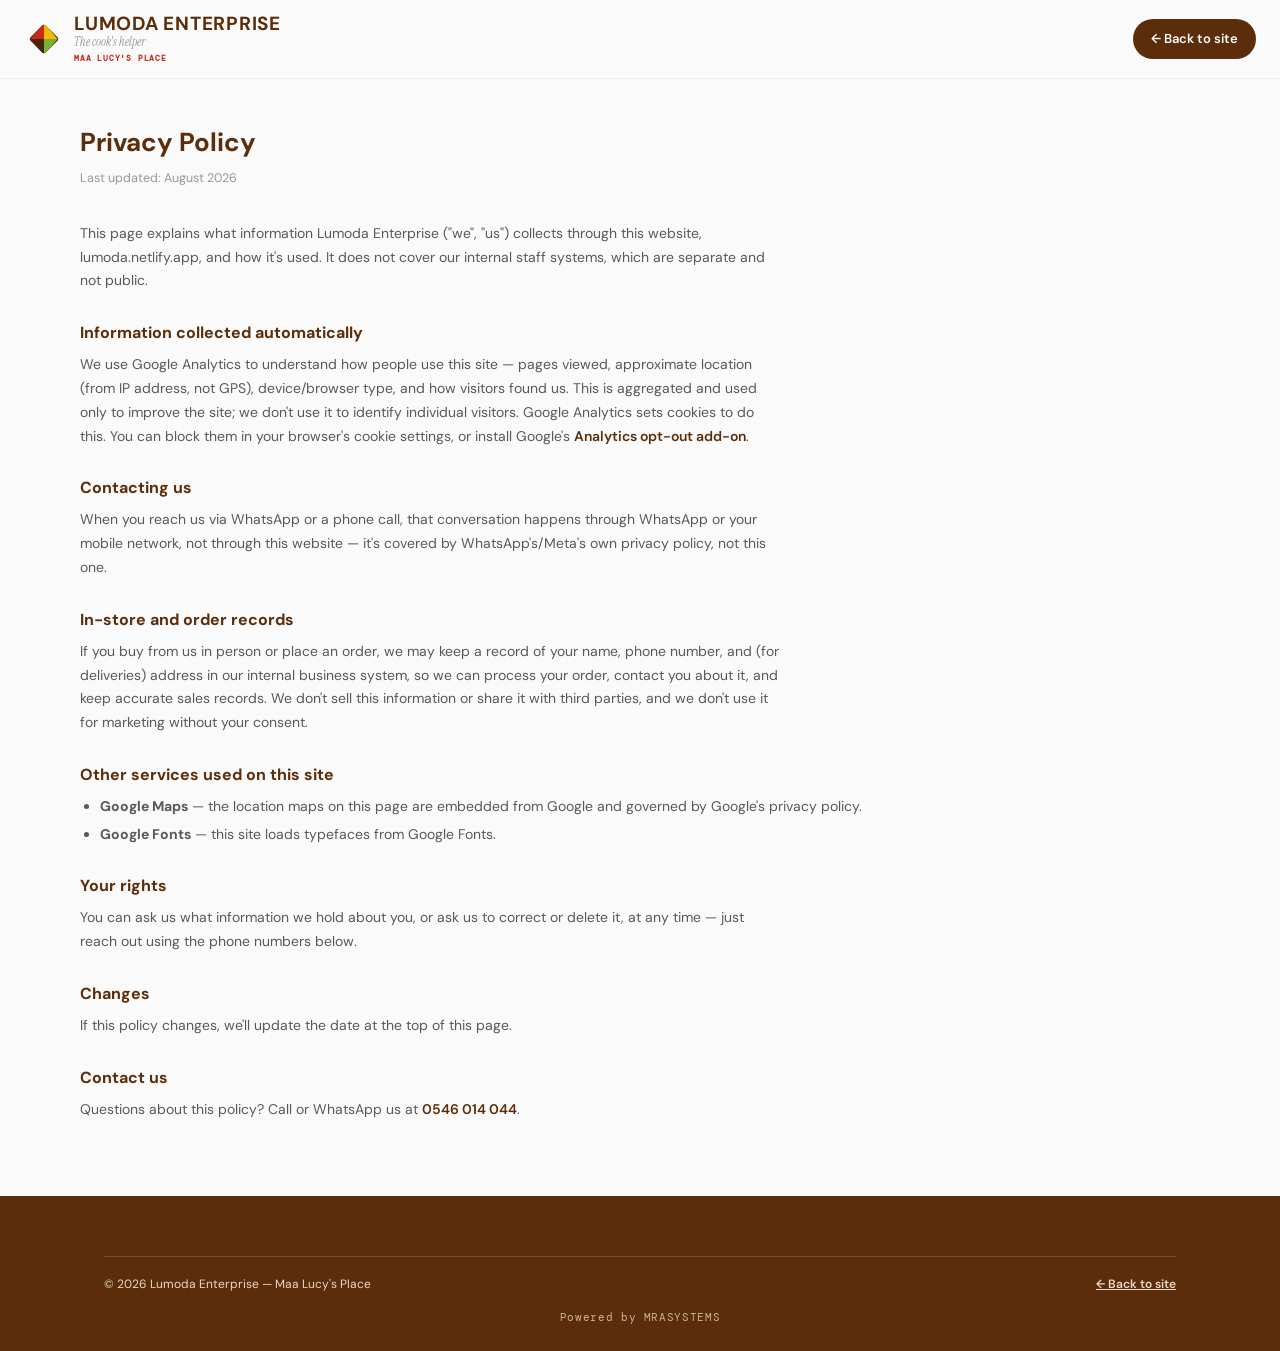
<file: privacy.html>
<!DOCTYPE html>
<html lang="en">
<head>
<meta charset="UTF-8">
<meta name="viewport" content="width=device-width, initial-scale=1.0">
<title>Privacy Policy — Lumoda Enterprise</title>
<meta name="description" content="How Lumoda Enterprise (Maa Lucy's Place) handles information collected through this website.">
<meta name="robots" content="noindex, follow">
<link rel="icon" type="image/svg+xml" href="/favicon.svg">
<link rel="icon" type="image/jpeg" href="/lumo.jpeg">
<link href="https://fonts.googleapis.com/css2?family=DM+Mono:wght@400;500&family=Instrument+Serif:ital@0;1&family=DM+Sans:wght@300;400;500;600;700&display=swap" rel="stylesheet">
<link rel="stylesheet" href="site.css">
</head>
<body>

<header class="site-header">
  <div class="header-inner">
    <a href="/#top" class="brand-mark">
      <svg width="40" height="40" viewBox="0 0 96 96" fill="none">
        <defs><clipPath id="dc"><rect x="22" y="22" width="52" height="52" rx="7" transform="rotate(45 48 48)"/></clipPath></defs>
        <rect x="22" y="22" width="52" height="52" rx="7" transform="rotate(45 48 48)" fill="#5C2D0A"/>
        <polygon points="48,8 80,48 48,48" fill="#F5B800" clip-path="url(#dc)"/>
        <polygon points="48,8 48,48 16,48" fill="#C8291C" clip-path="url(#dc)"/>
        <polygon points="48,48 80,48 48,88" fill="#7AB033" clip-path="url(#dc)"/>
        <polygon points="48,48 48,88 16,48" fill="#4A2208" clip-path="url(#dc)"/>
      </svg>
      <span>
        <span class="brand-text-name" style="display:block">LUMODA ENTERPRISE</span>
        <span class="brand-text-tag" style="display:block">The cook's helper</span>
        <span class="brand-text-sub" style="display:block">MAA LUCY'S PLACE</span>
      </span>
    </a>
    <div class="header-cta">
      <a class="btn-login" href="/">← Back to site</a>
    </div>
  </div>
</header>

<main class="wrap legal">
  <h1>Privacy Policy</h1>
  <p class="legal-updated">Last updated: August 2026</p>

  <p>This page explains what information Lumoda Enterprise ("we", "us") collects through this website, lumoda.netlify.app, and how it's used. It does not cover our internal staff systems, which are separate and not public.</p>

  <h2>Information collected automatically</h2>
  <p>We use Google Analytics to understand how people use this site — pages viewed, approximate location (from IP address, not GPS), device/browser type, and how visitors found us. This is aggregated and used only to improve the site; we don't use it to identify individual visitors. Google Analytics sets cookies to do this. You can block them in your browser's cookie settings, or install Google's <a href="https://tools.google.com/dlpage/gaoptout" target="_blank" rel="noopener">Analytics opt-out add-on</a>.</p>

  <h2>Contacting us</h2>
  <p>When you reach us via WhatsApp or a phone call, that conversation happens through WhatsApp or your mobile network, not through this website — it's covered by WhatsApp's/Meta's own privacy policy, not this one.</p>

  <h2>In-store and order records</h2>
  <p>If you buy from us in person or place an order, we may keep a record of your name, phone number, and (for deliveries) address in our internal business system, so we can process your order, contact you about it, and keep accurate sales records. We don't sell this information or share it with third parties, and we don't use it for marketing without your consent.</p>

  <h2>Other services used on this site</h2>
  <ul>
    <li><strong>Google Maps</strong> — the location maps on this page are embedded from Google and governed by Google's privacy policy.</li>
    <li><strong>Google Fonts</strong> — this site loads typefaces from Google Fonts.</li>
  </ul>

  <h2>Your rights</h2>
  <p>You can ask us what information we hold about you, or ask us to correct or delete it, at any time — just reach out using the phone numbers below.</p>

  <h2>Changes</h2>
  <p>If this policy changes, we'll update the date at the top of this page.</p>

  <h2>Contact us</h2>
  <p>Questions about this policy? Call or WhatsApp us at <a href="tel:+233546014044">0546 014 044</a>.</p>
</main>

<footer class="site-footer">
  <div class="wrap">
    <div class="footer-bottom">
      <span>&copy; <span id="year"></span> Lumoda Enterprise — Maa Lucy's Place</span>
      <a href="/">← Back to site</a>
    </div>
    <div class="powered" style="text-align:center;margin-top:16px">Powered by MRASYSTEMS</div>
  </div>
</footer>

<script>document.getElementById('year').textContent = new Date().getFullYear();</script>
</body>
</html>
</file>
<file: site.css>
:root{
  --brand-brown:#5C2D0A;--brand-brown-dark:#4A2208;--brand-yellow:#F5B800;--brand-red:#C8291C;--brand-green:#7AB033;
  --white:#fafafa;--cream:#fdf7ee;
  --gray-50:#f7f7f5;--gray-100:#eeede8;--gray-200:#d4d3cc;--gray-400:#9a9890;--gray-600:#5a5955;--gray-800:#2a2927;
  --font-sans:'DM Sans',sans-serif;--font-serif:'Instrument Serif',serif;--font-mono:'DM Mono',monospace;
  --radius:6px;--radius-lg:14px;
}
*{box-sizing:border-box;margin:0;padding:0}
body{font-family:var(--font-sans);color:var(--gray-800);background:var(--white);line-height:1.5;-webkit-font-smoothing:antialiased}
a{color:inherit;text-decoration:none}
img,svg{display:block;max-width:100%}
.wrap{max-width:1120px;margin:0 auto;padding:0 24px}

/* ---------- header ---------- */
.site-header{position:sticky;top:0;z-index:50;background:var(--white);border-bottom:1px solid var(--gray-100)}
.header-inner{display:flex;align-items:center;gap:16px;padding:14px 24px}
.brand-mark{display:flex;align-items:center;gap:10px}
.brand-mark svg{flex-shrink:0}
.brand-text-name{font-size:19px;font-weight:700;color:var(--brand-brown);letter-spacing:.04em;line-height:1.1}
.brand-text-tag{font-family:var(--font-serif);font-style:italic;font-size:12px;color:var(--gray-400);line-height:1.3}
.brand-text-sub{font-family:var(--font-mono);font-size:8px;color:var(--brand-red);font-weight:600;letter-spacing:.1em;margin-top:2px}
.header-cta{margin-left:auto;flex-shrink:0}
.btn-login{display:inline-block;background:var(--brand-brown);color:var(--white);font-weight:600;font-size:13px;padding:10px 18px;border-radius:999px;white-space:nowrap;transition:opacity .2s}
.btn-login:hover{opacity:.85}

.chip-bar{display:flex;gap:8px;overflow-x:auto;padding:0 24px 14px;scrollbar-width:none}
.chip-bar::-webkit-scrollbar{display:none}
.chip{flex-shrink:0;font-size:12px;font-weight:600;color:var(--brand-brown);background:var(--cream);border:1px solid var(--gray-100);padding:7px 14px;border-radius:999px;letter-spacing:.02em;white-space:nowrap;cursor:pointer;transition:background .18s,color .18s,border-color .18s}
.chip:hover{background:var(--brand-brown);color:var(--white);border-color:var(--brand-brown)}
.chip.more{color:var(--brand-red);border-color:var(--brand-red)}
.chip.more:hover{background:var(--brand-red);color:var(--white);border-color:var(--brand-red)}

/* ---------- hero ---------- */
.hero{position:relative;color:var(--white);padding:64px 0 72px;overflow:hidden}
.hero-bg-stack{position:absolute;inset:0;z-index:0}
.hero-bg{position:absolute;inset:0;background-size:cover;background-position:center;opacity:0;transition:opacity 1.6s ease-in-out}
.hero-bg.active{opacity:1}
.hero-bg-overlay{position:absolute;inset:0;background:linear-gradient(115deg,rgba(74,34,8,.92) 0%,rgba(92,45,10,.86) 45%,rgba(92,45,10,.72) 100%)}
.hero-inner{position:relative;z-index:1;display:grid;grid-template-columns:1.3fr 1fr;gap:32px;align-items:center}
.hero h1{font-size:34px;font-weight:700;line-height:1.15;margin-bottom:14px}
.hero p{font-size:15px;color:#e8d9c8;max-width:46ch;margin-bottom:22px}
.hero-actions{display:flex;gap:12px;flex-wrap:wrap}
.btn-primary{background:var(--brand-yellow);color:var(--brand-brown-dark);font-weight:700;font-size:14px;padding:13px 22px;border-radius:999px;transition:opacity .2s}
.btn-primary:hover{opacity:.88}
.btn-outline{border:1.5px solid rgba(250,250,250,.5);color:var(--white);font-weight:600;font-size:14px;padding:12px 22px;border-radius:999px;transition:background .2s}
.btn-outline:hover{background:rgba(250,250,250,.1)}
.hero-callout{background:var(--white);color:var(--brand-brown-dark);border-radius:var(--radius-lg);padding:26px 24px;text-align:center;box-shadow:0 12px 30px rgba(0,0,0,.25)}
.hero-callout .cart{width:56px;height:56px;border-radius:50%;background:var(--brand-yellow);display:flex;align-items:center;justify-content:center;margin:0 auto 12px}
.hero-callout h3{font-size:19px;font-weight:700;line-height:1.25}
.hero-callout p{font-size:13px;color:var(--gray-600);margin-top:6px}

/* ---------- value props ---------- */
.values{padding:52px 0}
.values-grid{display:grid;grid-template-columns:repeat(4,1fr);gap:0;background:var(--gray-50);border-radius:var(--radius-lg);overflow:hidden}
.value-card{padding:26px 22px;border-right:1px solid var(--gray-200)}
.value-card:last-child{border-right:none}
.value-icon{width:44px;height:44px;border-radius:50%;background:var(--white);border:1.5px solid var(--brand-brown);display:flex;align-items:center;justify-content:center;margin-bottom:14px}
.value-card h4{font-size:14px;font-weight:700;color:var(--brand-brown);letter-spacing:.02em;margin-bottom:6px}
.value-card p{font-size:12.5px;color:var(--gray-600)}

/* ---------- gallery ---------- */
.about{padding:8px 0 12px}
.about-body{max-width:60ch;margin:0 auto;text-align:center}
.about-body p{font-size:16px;font-weight:700;color:var(--gray-800);line-height:1.8}

.gallery{padding:12px 0 56px;scroll-margin-top:110px}
.gallery-head{text-align:center;margin-bottom:28px}
.gallery-head h2{font-size:24px;font-weight:700;color:var(--brand-brown)}
.gallery-head p{font-size:13.5px;color:var(--gray-600);margin-top:4px}
.gallery-grid{display:grid;grid-template-columns:repeat(3,1fr);gap:16px}
.gallery-tile{position:relative;display:block;aspect-ratio:1/1;border-radius:var(--radius-lg);overflow:hidden;background:var(--gray-50);scroll-margin-top:110px;transition:transform .25s,box-shadow .25s}
.gallery-tile:hover{transform:translateY(-4px);box-shadow:0 16px 30px rgba(74,34,8,.18)}
.gallery-tile img{width:100%;height:100%;object-fit:cover;transition:transform .5s ease}
.gallery-tile:hover img{transform:scale(1.08)}
.gallery-tile-label{position:absolute;left:0;right:0;bottom:0;padding:14px 16px 12px;background:linear-gradient(0deg,rgba(0,0,0,.62),rgba(0,0,0,0));color:var(--white);font-size:13px;font-weight:700;letter-spacing:.04em}
.gallery-tile-icon{display:flex;flex-direction:column;align-items:center;justify-content:center;gap:10px;background:var(--cream);border:1.5px solid var(--gray-100)}
.gallery-tile-icon .gallery-tile-label{position:static;background:none;color:var(--brand-brown);padding:0}
.gallery-tile-split{display:flex}
.gallery-tile-split img{width:50%;flex-shrink:0}
.gallery-tile-split:hover img{transform:scale(1.08)}
.gallery-tile-count{position:absolute;top:12px;right:12px;background:rgba(10,10,10,.55);color:var(--white);font-size:10.5px;font-weight:600;letter-spacing:.03em;padding:4px 9px;border-radius:999px;backdrop-filter:blur(2px)}

/* ---------- products ---------- */
.products{padding:12px 0 56px}
.product-tile{aspect-ratio:4/5;background:var(--gray-800)}
.product-tile img{filter:brightness(.94)}
.product-badge{position:absolute;top:12px;right:12px;background:var(--brand-yellow);color:var(--brand-brown-dark);font-size:9.5px;font-weight:700;letter-spacing:.07em;padding:5px 11px;border-radius:999px;text-transform:uppercase}
.product-info{position:absolute;left:0;right:0;bottom:0;padding:24px 18px 16px;background:linear-gradient(0deg,rgba(8,5,2,.92) 0%,rgba(8,5,2,.65) 48%,rgba(8,5,2,0) 100%)}
.product-name{display:block;font-family:var(--font-serif);font-style:italic;font-size:21px;font-weight:400;color:var(--white);letter-spacing:.01em}
.product-price{display:block;font-family:var(--font-mono);font-size:19px;font-weight:700;color:var(--brand-yellow);margin-top:6px}
.product-note{display:block;font-size:10.5px;color:rgba(250,250,250,.72);margin-top:8px;line-height:1.4}
.product-note a{color:var(--white);font-weight:600;text-decoration:underline}

/* ---------- promotions banner ---------- */
.promo-banner{background:var(--brand-red);color:var(--white)}
.promo-banner-inner{display:flex;align-items:center;justify-content:center;gap:10px;padding:10px 24px;text-align:center;font-size:13px;font-weight:600}
.promo-banner-icon{font-size:15px}

/* ---------- lightbox ---------- */
.lightbox{position:fixed;inset:0;z-index:200;background:rgba(10,6,3,.92);display:flex;flex-direction:column;align-items:center;justify-content:center;opacity:0;visibility:hidden;transition:opacity .25s ease;padding:24px}
.lightbox.open{opacity:1;visibility:visible}
.lightbox-stage{max-width:min(900px,88vw);max-height:70vh;display:flex;align-items:center;justify-content:center}
.lightbox-stage img{max-width:100%;max-height:70vh;border-radius:10px;box-shadow:0 20px 60px rgba(0,0,0,.5);opacity:0;transform:scale(.96);transition:opacity .3s ease,transform .3s ease}
.lightbox-stage img.shown{opacity:1;transform:scale(1)}
.lightbox-close{position:absolute;top:18px;right:22px;background:none;border:none;color:var(--white);font-size:34px;line-height:1;cursor:pointer;opacity:.8;transition:opacity .15s}
.lightbox-close:hover{opacity:1}
.lightbox-nav{position:absolute;top:50%;transform:translateY(-50%);background:rgba(250,250,250,.12);border:none;color:var(--white);width:48px;height:48px;border-radius:50%;font-size:28px;cursor:pointer;display:flex;align-items:center;justify-content:center;transition:background .15s}
.lightbox-nav:hover{background:rgba(250,250,250,.25)}
.lightbox-prev{left:16px}
.lightbox-next{right:16px}
.lightbox-caption{margin-top:16px;color:#e8d9c8;font-size:13px;display:flex;gap:14px;align-items:center;font-family:var(--font-mono)}
.lightbox-caption #lightbox-title{color:var(--white);font-weight:600;font-family:var(--font-sans);text-transform:capitalize}

/* ---------- scroll reveal ---------- */
.reveal{opacity:0;transform:translateY(22px);transition:opacity .6s ease,transform .6s ease}
.reveal.in-view{opacity:1;transform:translateY(0)}

/* ---------- contact & locations ---------- */
.contact{padding:20px 0 56px}
.contact-grid{display:grid;grid-template-columns:1fr 1fr;gap:20px}
.panel{background:var(--cream);border-radius:var(--radius-lg);padding:26px 24px}
.panel-label{display:inline-block;background:var(--brand-brown);color:var(--white);font-size:11px;font-weight:700;letter-spacing:.08em;padding:6px 14px;border-radius:999px;margin-bottom:16px}
.phone-row{display:flex;align-items:center;gap:10px;font-family:var(--font-mono);font-size:16px;font-weight:600;color:var(--gray-800);padding:8px 0;border-bottom:1px solid var(--gray-100)}
.phone-row:last-of-type{border-bottom:none}
.phone-row a{transition:color .15s}
.phone-row a:hover{color:var(--brand-brown)}
.icon-badge{width:26px;height:26px;border-radius:50%;display:flex;align-items:center;justify-content:center;flex-shrink:0}
.icon-badge.tel{background:var(--brand-brown)}
.icon-badge.wa{background:var(--brand-green)}
.contact-note{font-size:11.5px;color:var(--gray-400);margin-top:12px}
.loc-item{display:flex;gap:12px;margin-bottom:18px}
.loc-item:last-child{margin-bottom:0}
.loc-pin{width:28px;height:28px;border-radius:50%;background:var(--brand-brown);display:flex;align-items:center;justify-content:center;flex-shrink:0;margin-top:1px}
.loc-item h5{font-size:14px;font-weight:700;color:var(--brand-brown);margin-bottom:3px}
.loc-item p{font-size:13px;color:var(--gray-600)}
.map-embed{margin-top:10px;border-radius:var(--radius);overflow:hidden;aspect-ratio:16/10}
.map-embed iframe{width:100%;height:100%;border:0;display:block}

/* ---------- footer ---------- */
.site-footer{background:var(--brand-brown);color:var(--white);padding:34px 0 26px}
.footer-inner{display:flex;justify-content:space-between;align-items:center;gap:20px;flex-wrap:wrap}
.footer-msg{display:flex;align-items:center;gap:14px}
.footer-msg .cart{width:44px;height:44px;border-radius:50%;background:var(--brand-yellow);display:flex;align-items:center;justify-content:center;flex-shrink:0}
.footer-msg h4{font-size:14px;font-weight:700;letter-spacing:.02em}
.footer-thanks{font-family:var(--font-serif);font-style:italic;font-size:19px;color:var(--brand-yellow)}
.footer-bottom{margin-top:26px;padding-top:18px;border-top:1px solid rgba(250,250,250,.15);display:flex;justify-content:space-between;align-items:center;flex-wrap:wrap;gap:12px;font-size:12px;color:#e8d9c8}
.footer-bottom a{font-weight:600;text-decoration:underline}
.powered{font-family:var(--font-mono);font-size:11px;letter-spacing:.06em;color:#c9b39a}

/* ---------- legal / static content pages ---------- */
.legal{padding:44px 0 64px}
.legal h1{font-size:26px;font-weight:700;color:var(--brand-brown);margin-bottom:6px}
.legal .legal-updated{font-size:12.5px;color:var(--gray-400);margin-bottom:32px}
.legal h2{font-size:16px;font-weight:700;color:var(--brand-brown);margin:28px 0 8px}
.legal p{font-size:14px;color:var(--gray-600);line-height:1.7;margin-bottom:10px;max-width:70ch}
.legal ul{margin:0 0 10px 20px;max-width:70ch}
.legal li{font-size:14px;color:var(--gray-600);line-height:1.7;margin-bottom:4px}
.legal a{color:var(--brand-brown);font-weight:600}

@media (max-width:820px){
  .hero-inner{grid-template-columns:1fr}
  .values-grid{grid-template-columns:repeat(2,1fr)}
  .value-card{border-bottom:1px solid var(--gray-200)}
  .value-card:nth-child(2n){border-right:none}
  .contact-grid{grid-template-columns:1fr}
  .gallery-grid{grid-template-columns:repeat(2,1fr)}
}
@media (max-width:520px){
  .header-inner{flex-wrap:wrap}
  .btn-login{padding:13px 18px}
  .chip{padding:11px 14px}
  .brand-text-tag{display:none}
  .hero h1{font-size:26px}
  .values-grid{grid-template-columns:1fr}
  .value-card{border-right:none}
  .footer-bottom{flex-direction:column;align-items:flex-start}
  .gallery-grid{grid-template-columns:1fr}
  .lightbox-nav{width:40px;height:40px;font-size:22px}
  .lightbox-prev{left:6px}
  .lightbox-next{right:6px}
  .lightbox-close{top:10px;right:14px;font-size:28px}
  .lightbox-stage{max-height:60vh}
  .lightbox-stage img{max-height:60vh}
}
@media (prefers-reduced-motion:reduce){
  .hero-bg{transition:none}
  .reveal{opacity:1;transform:none;transition:none}
  .gallery-tile,.gallery-tile img{transition:none}
  .lightbox,.lightbox-stage img{transition:none}
}
</file>
